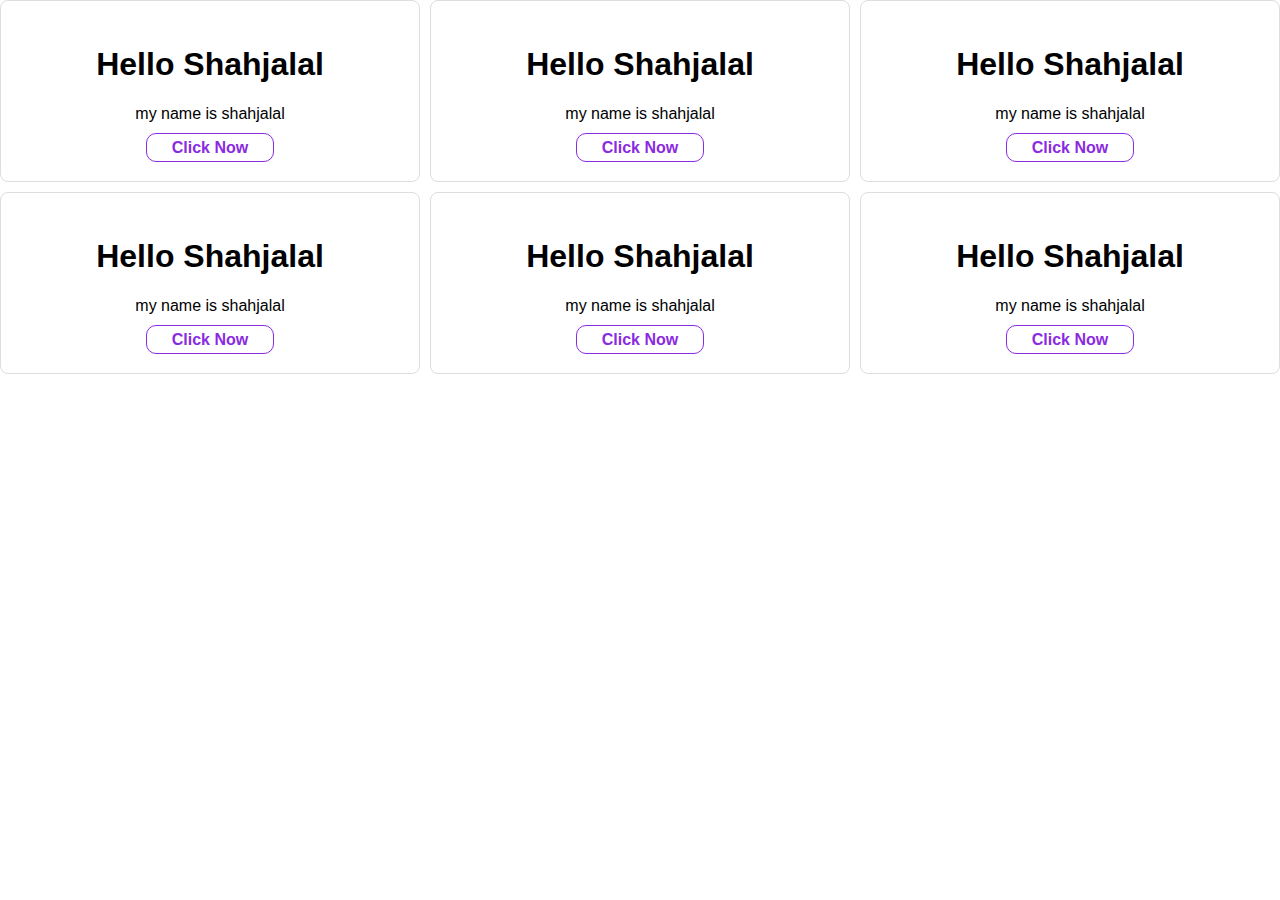
<file: index.html>
<!DOCTYPE html><html><head><meta charSet="utf-8"/><meta name="viewport" content="width=device-width"/><meta name="next-head-count" content="2"/><link rel="preload" href="/_next/static/css/1707f2ad684c4fa4.css" as="style"/><link rel="stylesheet" href="/_next/static/css/1707f2ad684c4fa4.css" data-n-g=""/><noscript data-n-css=""></noscript><script defer="" nomodule="" src="/_next/static/chunks/polyfills-c67a75d1b6f99dc8.js"></script><script src="/_next/static/chunks/webpack-8fa1640cc84ba8fe.js" defer=""></script><script src="/_next/static/chunks/framework-3b5a00d5d7e8d93b.js" defer=""></script><script src="/_next/static/chunks/main-a8438a48ae620a80.js" defer=""></script><script src="/_next/static/chunks/pages/_app-fdaca63b9de4692d.js" defer=""></script><script src="/_next/static/chunks/pages/index-33c9272c871da278.js" defer=""></script><script src="/_next/static/GW3nFT9SoxSJJ8nEUneKo/_buildManifest.js" defer=""></script><script src="/_next/static/GW3nFT9SoxSJJ8nEUneKo/_ssgManifest.js" defer=""></script></head><body><div id="__next"><div class="cards"><div class="card"><h1>Hello Shahjalal</h1><p>my name is shahjalal</p><a target="_blank" href="http://www.facebook.com">Click Now</a></div><div class="card"><h1>Hello Shahjalal</h1><p>my name is shahjalal</p><a target="_blank" href="http://www.facebook.com">Click Now</a></div><div class="card"><h1>Hello Shahjalal</h1><p>my name is shahjalal</p><a target="_blank" href="http://www.facebook.com">Click Now</a></div><div class="card"><h1>Hello Shahjalal</h1><p>my name is shahjalal</p><a target="_blank" href="http://www.facebook.com">Click Now</a></div><div class="card"><h1>Hello Shahjalal</h1><p>my name is shahjalal</p><a target="_blank" href="http://www.facebook.com">Click Now</a></div><div class="card"><h1>Hello Shahjalal</h1><p>my name is shahjalal</p><a target="_blank" href="http://www.facebook.com">Click Now</a></div></div></div><script id="__NEXT_DATA__" type="application/json">{"props":{"pageProps":{}},"page":"/","query":{},"buildId":"GW3nFT9SoxSJJ8nEUneKo","nextExport":true,"autoExport":true,"isFallback":false,"scriptLoader":[]}</script></body></html>
</file>
<file: _next/static/css/1707f2ad684c4fa4.css>
body,html{padding:0;margin:0;font-family:-apple-system,BlinkMacSystemFont,Segoe UI,Roboto,Oxygen,Ubuntu,Cantarell,Fira Sans,Droid Sans,Helvetica Neue,sans-serif}a{color:inherit;text-decoration:none}*{box-sizing:border-box}@media (prefers-color-scheme:dark){html{color-scheme:dark}body{color:#fff;background:#000}}.cards{display:grid;grid-template-columns:1fr 1fr 1fr;justify-content:center;align-items:center;grid-gap:10px}.card{border:1px solid #ddd;padding:1.5rem;border-radius:.5rem;text-align:center}.card a{color:#8a2be2;border:1px solid #8a2be2;padding:5px 25px;border-radius:10px;font-weight:700}
</file>
